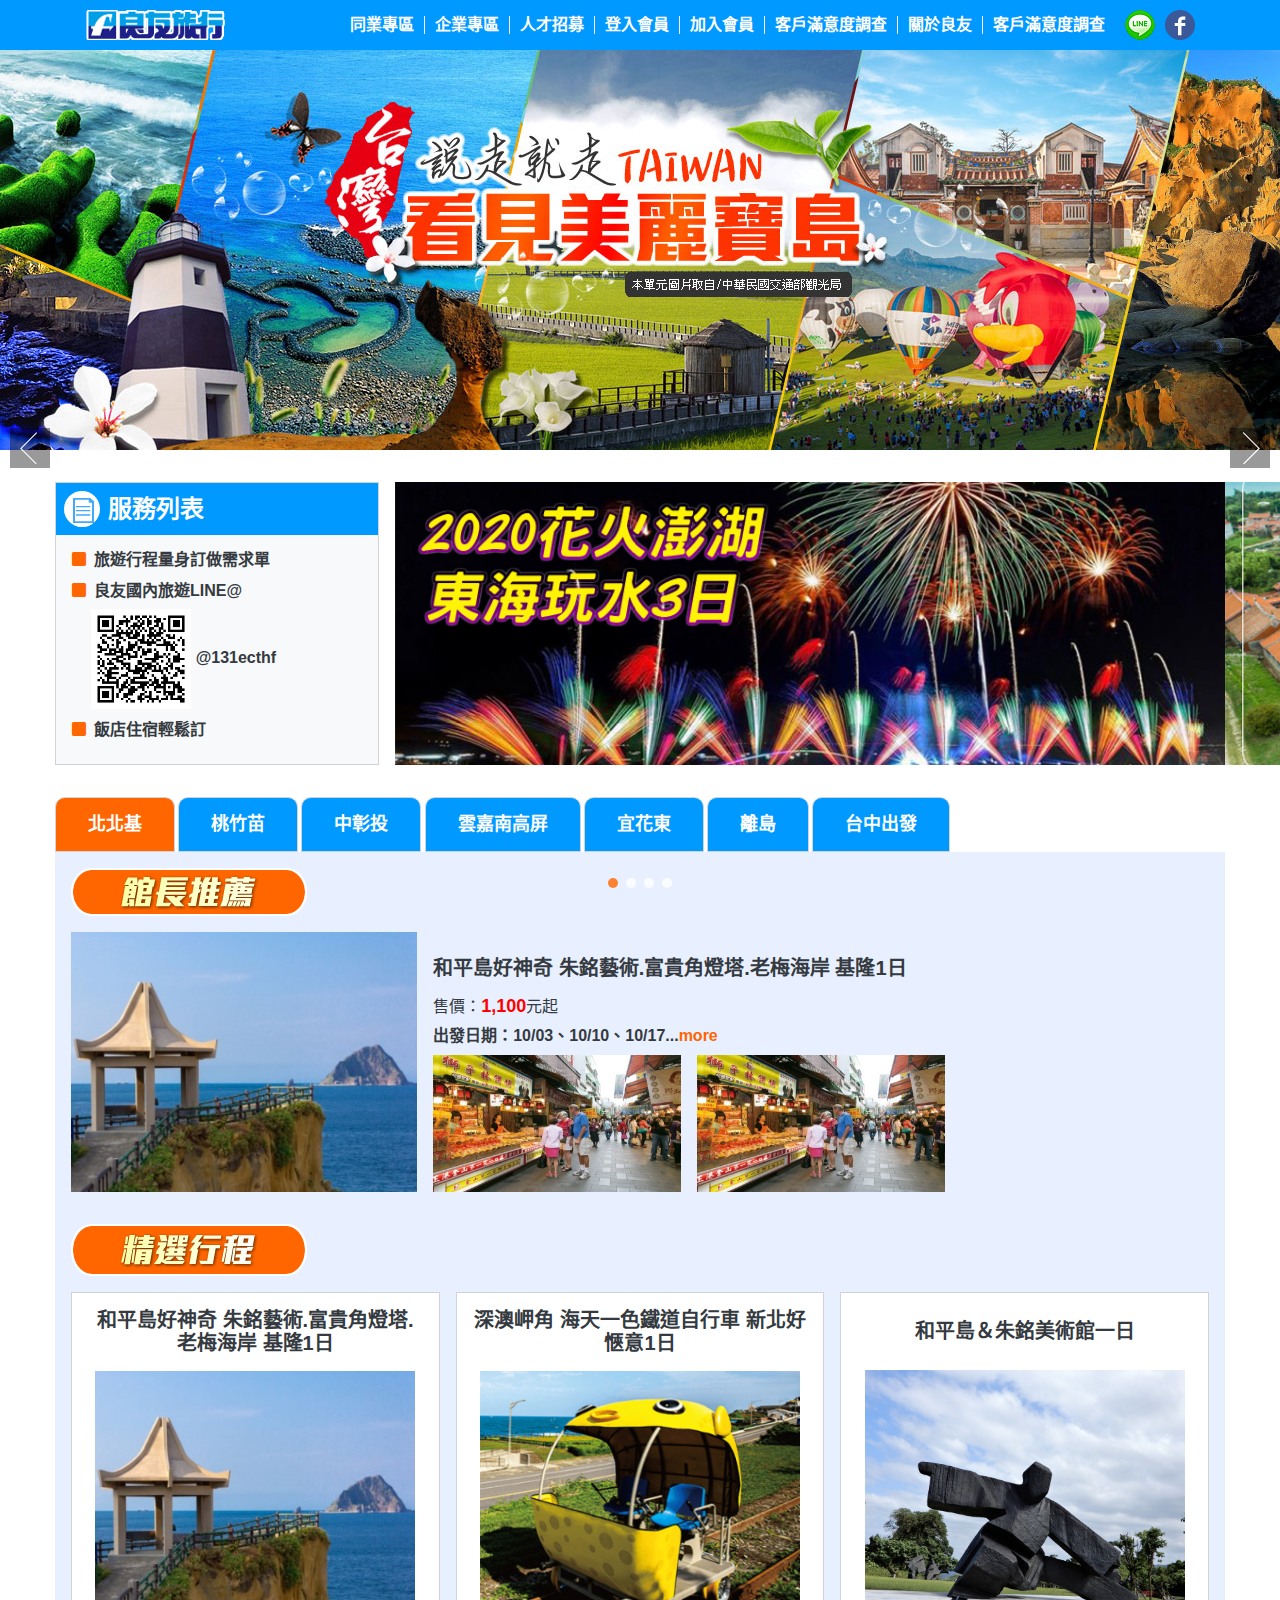
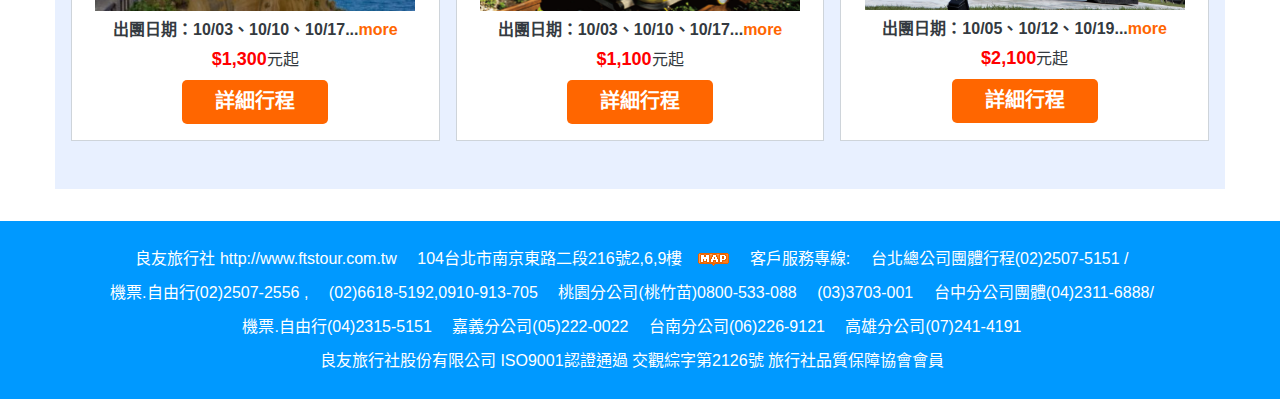
<file: index.html>
<!DOCTYPE html>
<html lang="zh-tw">
<head>
  <meta charset="UTF-8">
  <meta name="viewport" content="width=device-width, initial-scale=1">
  <title>:::良友旅行社 台灣館 :::</title>
  <meta property="og:title" content="">
  <meta property="og:site_name" content="">
  <meta name="keywords" content="">
  <meta name="description" content="">
  <meta property="og:description" content="">
  <meta property="og:image" content="">
  <meta name="image" content="">
 
  <link href="https://use.fontawesome.com/releases/v5.8.1/css/all.css" rel="stylesheet">
  <link rel="stylesheet" href="https://unpkg.com/swiper/swiper-bundle.min.css">
  <link rel="stylesheet" href="css/all.css" />
  <!-- <link rel="stylesheet" href="css/all.min.css" /> -->
</head>
<body>
  <header>
    <nav class="nav-bar">
      <div class="nav-bar-container">
        <a href="" class="logo"><img src="images/logo.png" alt=""></a>
        <button type="button" class="toggler ">
          <i class="fas fa-bars"></i>
        </button>
        <div class="nav-bar__list">
          <button type="button" class="close ">
            <i class="fas fa-times"></i>
          </button>
          <ul>
            <li><a href="">同業專區</a></li>
            <li><a href="">企業專區</a></li>
            <li><a href="">人才招募</a></li>
            <li><a href="">登入會員</a></li>
            <li><a href="">加入會員</a></li>
            <li><a href="">客戶滿意度調查</a></li>
            <li><a href="">關於良友</a></li>
            <li><a href="">客戶滿意度調查</a></li>
            <li><a href="" class="icon-link"><img src="images/icon-line.png" alt=""></a><a href="" class="icon-link"><img src="images/icon-fb.png" alt=""></a></li>
          </ul>
        </div>
      </div>
    </nav>
  </header>
  <main>
    <div class="top">
    </div>
    <div class="container-xl taiwan-index">
      <div class="one-wrapper block-s">
        <div class="one-xl box-s">
          <h2 class="head-bg"><span class="icon"><img src="images/icon-st6.png" alt=""></span>服務列表</h2>
          <ul class="side-menu">
            <li><i class="fas fa-square"></i><a href="" class="btn-link">旅遊行程量身訂做需求單</a></li>
            <li><i class="fas fa-square"></i><a href="" class="btn-link">良友國內旅遊LINE@
                <span class="qr">
                  <img src="images/lineqrcode.png" alt="" class="btn-link"> @131ecthf
                </span>
              </a></li>
            <li><i class="fas fa-square"></i><a href="" class="btn-link">飯店住宿輕鬆訂</a></li>
          </ul>
        </div>
        <div class="one-xl-l">
          <!-- <img src="images/banner12.jpg" alt="">           -->
          <div class="swiper-container">
            <div class="swiper-wrapper">
              <div class="swiper-slide"><a href=""><img src="images/banner09.jpg" alt=""></a></div>
              <div class="swiper-slide"><a href=""><img src="images/banner10.jpg" alt=""></a></div>
              <div class="swiper-slide"><a href=""><img src="images/banner11.jpg" alt=""></a></div>
              <div class="swiper-slide"><a href=""><img src="images/banner12.jpg" alt=""></a></div>
            </div>
            <div class="swiper-pagination"></div>
            <div class="swiper-button-prev"></div>
            <div class="swiper-button-next"></div>
          </div>
        </div>
      </div>
      <div class="block-l">
        <div class="tab-menu tab">
          <ul>
            <li class="sel"><a href="">北北基</a></li>
            <li><a href="">桃竹苗</a></li>
            <li><a href="">中彰投</a></li>
            <li><a href="">雲嘉南高屏</a></li>
            <li><a href="">宜花東</a></li>
            <li><a href="">離島</a></li>
            <li><a href="">台中出發</a></li>
          </ul>
        </div>
        <div class="box-l">
          <div class="tab-item-box tab-item show ">
            <h2>館長推薦<img src="images/st-1.png" alt=""></h2>
            <div class="one-wrapper item-l">
              <div class="one-md-s item-img-main">
                <img src="images/00010687.jpg" alt="">
              </div>
              <div class="one-md">
                <h3> <a href="" class="btn-link">和平島好神奇 朱銘藝術.富貴角燈塔.老梅海岸 基隆1日</a></h3>
                <div class="item-price">
                  售價：<span class="text-danger">1,100</span>元起
                </div>
                <div class="item-date">
                  <a href="" class="btn-link"> 出發日期：10/03、10/10、10/17...</a><span>more</span>
                </div>
                <div class="one-wrapper item-img-s ">
                  <div class="one-4">
                    <img src="images/00010690.jpg" alt="">
                  </div>
                  <div class="one-4">
                    <img src="images/00010690.jpg" alt="">
                  </div>
                </div>
              </div>
            </div>
            <h2>精選行程<img src="images/st-2.png" alt=""></h2>
            <div class="one-wrapper item-wrapper ">
              <div class="one-md-4 one-sm-6 item">
                <h3>
                  <a href="" class="btn-link"> 和平島好神奇 朱銘藝術.富貴角燈塔.老梅海岸 基隆1日</a></h3>
                <div class="item-img">
                  <img src="images/00010687.jpg" alt="">
                </div>
                <div class="item-date">
                  <a href="" class="btn-link"> 出團日期：10/03、10/10、10/17...</a><span>more</span>
                </div>
                <div class="item-price">
                  <span class="text-danger">$1,300</span>元起
                </div>
                <a class="btn btn-secondary">詳細行程</a>
              </div>
              <div class="one-md-4 one-sm-6 item">
                <h3> <a href="" class="btn-link">深澳岬角 海天一色鐵道自行車 新北好愜意1日</a></h3>
                <div class="item-img">
                  <img src="images/00010694.png" alt="">
                </div>
                <div class="item-date">
                  <a href="" class="btn-link">出團日期：10/03、10/10、10/17...</a><span>more</span>
                </div>
                <div class="item-price">
                  <span class="text-danger">$1,100</span>元起
                </div>
                <a class="btn btn-secondary">詳細行程</a>
              </div>
              <div class="one-md-4 one-sm-6 item">
                <h3> <a href="" class="btn-link">和平島＆朱銘美術館一日</a></h3>
                <div class="item-img">
                  <img src="images/00010899.jpg" alt="">
                </div>
                <div class="item-date">
                  <a href="" class="btn-link">出團日期：10/05、10/12、10/19...</a><span>more</span>
                </div>
                <div class="item-price">
                  <span class="text-danger">$2,100</span>元起
                </div>
                <a class="btn btn-secondary">詳細行程</a>
              </div>
            </div>
          </div>
          <div class="tab-item-box tab-item ">
            <h2>館長推薦<img src="images/st-1.png" alt=""></h2>
            <div class="one-wrapper item-l">
              <div class="one-md-s item-img-main">
                <img src="images/00010923.png" alt="">
              </div>
              <div class="one-md">
                <h3> <a href="" class="btn-link">上帝的部落、司馬庫斯、鎮西堡二日遊 6人成行</a></h3>
                <div class="item-price">
                  售價：<span class="text-danger">7,000</span>元起
                </div>
                <div class="item-date">
                  <a href="" class="btn-link"> 出發日期：10/15、10/22、10/29...</a><span>more</span>
                </div>
                <div class="one-wrapper item-img-s ">
                  <div class="one-4">
                    <img src="images/00010925.jpg" alt="">
                  </div>
                  <div class="one-4">
                    <img src="images/00010924.png" alt="">
                  </div>
                </div>
              </div>
            </div>
            <h2>精選行程<img src="images/st-2.png" alt=""></h2>
            <div class="one-wrapper item-wrapper ">
              <div class="one-md-4 one-sm-6 item">
                <h3>
                  <a href="" class="btn-link"> 自然美術館 台版大峽谷.苗栗火炎山1日</a></h3>
                <div class="item-img">
                  <img src="images/00010677.jpg" alt="">
                </div>
                <div class="item-date">
                  <a href="" class="btn-link">出團日期：10/07、10/14、10/21...</a><span>more</span>
                </div>
                <div class="item-price">
                  <span class="text-danger">$1,300</span>元起
                </div>
                <a class="btn btn-secondary">詳細行程</a>
              </div>
              <div class="one-md-4 one-sm-6 item">
                <h3> <a href="" class="btn-link">長榮航空~類出國2.0</a></h3>
                <div class="item-img">
                  <img src="images/00010935.jpg" alt="">
                </div>
                <div class="item-date">
                  <a href="" class="btn-link">出團日期：10/01、10/02、10/03...</a><span>more</span>
                </div>
                <div class="item-price">
                  <span class="text-danger">$4,688</span>元起
                </div>
                <a class="btn btn-secondary">詳細行程</a>
              </div>
              <div class="one-md-4 one-sm-6 item">
                <h3> <a href="" class="btn-link">
                  貓裡好樂趣 懸空玻璃平台試膽大考驗 內灣好時光.台版環球影城 尚順君樂二日</a></h3>
                <div class="item-img">
                  <img src="images/00010854.jpg" alt="">
                </div>
                <div class="item-date">
                  <a href="" class="btn-link">出團日期：10/18、10/25、11/01...</a><span>more</span>
                </div>
                <div class="item-price">
                  <span class="text-danger">6,100</span>元起
                </div>
                <a class="btn btn-secondary">詳細行程</a>
              </div>
              <div class="one-md-4 one-sm-6 item">
                <h3> <a href="" class="btn-link">
                  上帝的部落、司馬庫斯、鎮西堡二日遊 6人成行</a></h3>
                <div class="item-img">
                  <img src="images/00010923.png" alt="">
                </div>
                <div class="item-date">
                  <a href="" class="btn-link">出團日期：10/15、10/22、10/29...</a><span>more</span>
                </div>
                <div class="item-price">
                  <span class="text-danger">7,000</span>元起
                </div>
                <a class="btn btn-secondary">詳細行程</a>
              </div>
            </div>
          </div>
          <div class="tab-item-box tab-item">
            <h2>精選行程<img src="images/st-2.png" alt=""></h2>
            <img src="images/wait.jpg" alt="">
          </div>
          <div class="tab-item-box tab-item">
            <img src="images/wait.jpg" alt="">
          </div>
        </div>
      </div>
    </div>
  </main>
  <footer>
    <div class="footer-inner">
    <p>良友旅行社 http://www.ftstour.com.tw</p>
    <p>104台北市南京東路二段216號2,6,9樓　<a href="http://g.co/maps/s6hdk" target="_blank"><img src="images/map_texticon.gif" alt=""></a></p>
     <p>客戶服務專線:</p>
     <p>台北總公司團體行程(02)2507-5151 /
      <p>機票.自由行(02)2507-2556 ,</p>
      <p>(02)6618-5192,0910-913-705</p>
     <p>桃園分公司(桃竹苗)0800-533-088 </p>
      <p>(03)3703-001</p>
     <p>台中分公司團體(04)2311-6888/</p> 
      <p>機票.自由行(04)2315-5151</p>
     <p>嘉義分公司(05)222-0022</p>
     <p>台南分公司(06)226-9121</p>
     <p>高雄分公司(07)241-4191</p>
  <p>良友旅行社股份有限公司 ISO9001認證通過 交觀綜字第2126號 旅行社品質保障協會會員</p>
</div>
  </footer>
</body>
<script src="https://unpkg.com/swiper/swiper-bundle.min.js"></script>
<script src="https://www.ftstour.com.tw/b2c/taiwan/js/jquery.min.js"></script>
<script src="js/taiwan.js"></script>
<script>
  //輪播圖
  var Taiwanslider = new Swiper('.swiper-container', {
    loop: true,
    pagination: {
      el: '.swiper-pagination',
    },
    navigation: {
      nextEl: '.swiper-button-next',
      prevEl: '.swiper-button-prev',
    },
    scrollbar: {
      el: '.swiper-scrollbar',
    },
  });
</script>

</html>
</file>
<file: css/all.css>
@charset "UTF-8";
/*! normalize.css v8.0.1 | MIT License | github.com/necolas/normalize.css */
/* Document
   ========================================================================== */
/**
 * 1. Correct the line height in all browsers.
 * 2. Prevent adjustments of font size after orientation changes in iOS.
 */
html {
  line-height: 1.15;
  /* 1 */
  -webkit-text-size-adjust: 100%;
  /* 2 */
  -webkit-tap-highlight-color: transparent;
}

/* Sections
   ========================================================================== */
/**
 * Remove the margin in all browsers.
 */
body {
  margin: 0;
}

/**
 * Render the `main` element consistently in IE.
 */
main {
  display: block;
}

/**
 * Correct the font size and margin on `h1` elements within `section` and
 * `article` contexts in Chrome, Firefox, and Safari.
 */
/* Grouping content
   ========================================================================== */
/**
 * 1. Add the correct box sizing in Firefox.
 * 2. Show the overflow in Edge and IE.
 */
hr {
  -webkit-box-sizing: content-box;
          box-sizing: content-box;
  /* 1 */
  height: 0;
  /* 1 */
  overflow: visible;
  /* 2 */
}

/**
 * 1. Correct the inheritance and scaling of font size in all browsers.
 * 2. Correct the odd `em` font sizing in all browsers.
 */
pre {
  font-family: monospace, monospace;
  /* 1 */
  font-size: 1em;
  /* 2 */
}

/* Text-level semantics
   ========================================================================== */
/**
 * Remove the gray background on active links in IE 10.
 */
a {
  background-color: transparent;
}

/**
 * 1. Remove the bottom border in Chrome 57-
 * 2. Add the correct text decoration in Chrome, Edge, IE, Opera, and Safari.
 */
abbr[title] {
  border-bottom: none;
  /* 1 */
  text-decoration: underline;
  /* 2 */
  -webkit-text-decoration: underline dotted;
          text-decoration: underline dotted;
  /* 2 */
}

/**
 * Add the correct font weight in Chrome, Edge, and Safari.
 */
b,
strong {
  font-weight: bolder;
}

/**
 * 1. Correct the inheritance and scaling of font size in all browsers.
 * 2. Correct the odd `em` font sizing in all browsers.
 */
code,
kbd,
samp {
  font-family: monospace, monospace;
  /* 1 */
  font-size: 1em;
  /* 2 */
}

/**
 * Add the correct font size in all browsers.
 */
small {
  font-size: 80%;
}

/**
 * Prevent `sub` and `sup` elements from affecting the line height in
 * all browsers.
 */
sub,
sup {
  font-size: 75%;
  line-height: 0;
  position: relative;
  vertical-align: baseline;
}

sub {
  bottom: -0.25em;
}

sup {
  top: -0.5em;
}

/* Embedded content
   ========================================================================== */
/**
 * Remove the border on images inside links in IE 10.
 */
img {
  border-style: none;
}

/* Forms
   ========================================================================== */
/**
 * 1. Change the font styles in all browsers.
 * 2. Remove the margin in Firefox and Safari.
 */
button,
input,
optgroup,
select,
textarea {
  font-family: inherit;
  /* 1 */
  font-size: 100%;
  /* 1 */
  line-height: 1.15;
  /* 1 */
  margin: 0;
  /* 2 */
}

/**
 * Show the overflow in IE.
 * 1. Show the overflow in Edge.
 */
button,
input {
  /* 1 */
  overflow: visible;
}

/**
 * Remove the inheritance of text transform in Edge, Firefox, and IE.
 * 1. Remove the inheritance of text transform in Firefox.
 */
button,
select {
  /* 1 */
  text-transform: none;
}

/**
 * Correct the inability to style clickable types in iOS and Safari.
 */
button,
[type="button"],
[type="reset"],
[type="submit"] {
  -webkit-appearance: button;
}

/**
 * Remove the inner border and padding in Firefox.
 */
button::-moz-focus-inner,
[type="button"]::-moz-focus-inner,
[type="reset"]::-moz-focus-inner,
[type="submit"]::-moz-focus-inner {
  border-style: none;
  padding: 0;
}

/**
 * Restore the focus styles unset by the previous rule.
 */
button:-moz-focusring,
[type="button"]:-moz-focusring,
[type="reset"]:-moz-focusring,
[type="submit"]:-moz-focusring {
  outline: 1px dotted ButtonText;
}

/**
 * Correct the padding in Firefox.
 */
fieldset {
  padding: 0.35em 0.75em 0.625em;
}

/**
 * 1. Correct the text wrapping in Edge and IE.
 * 2. Correct the color inheritance from `fieldset` elements in IE.
 * 3. Remove the padding so developers are not caught out when they zero out
 *    `fieldset` elements in all browsers.
 */
legend {
  -webkit-box-sizing: border-box;
          box-sizing: border-box;
  /* 1 */
  color: inherit;
  /* 2 */
  display: table;
  /* 1 */
  max-width: 100%;
  /* 1 */
  padding: 0;
  /* 3 */
  white-space: normal;
  /* 1 */
}

/**
 * Add the correct vertical alignment in Chrome, Firefox, and Opera.
 */
progress {
  vertical-align: baseline;
}

/**
 * Remove the default vertical scrollbar in IE 10+.
 */
textarea {
  overflow: auto;
}

/**
 * 1. Add the correct box sizing in IE 10.
 * 2. Remove the padding in IE 10.
 */
[type="checkbox"],
[type="radio"] {
  -webkit-box-sizing: border-box;
          box-sizing: border-box;
  /* 1 */
  padding: 0;
  /* 2 */
}

/**
 * Correct the cursor style of increment and decrement buttons in Chrome.
 */
[type="number"]::-webkit-inner-spin-button,
[type="number"]::-webkit-outer-spin-button {
  height: auto;
}

/**
 * 1. Correct the odd appearance in Chrome and Safari.
 * 2. Correct the outline style in Safari.
 */
[type="search"] {
  -webkit-appearance: textfield;
  /* 1 */
  outline-offset: -2px;
  /* 2 */
}

/**
 * Remove the inner padding in Chrome and Safari on macOS.
 */
[type="search"]::-webkit-search-decoration {
  -webkit-appearance: none;
}

/**
 * 1. Correct the inability to style clickable types in iOS and Safari.
 * 2. Change font properties to `inherit` in Safari.
 */
::-webkit-file-upload-button {
  -webkit-appearance: button;
  /* 1 */
  font: inherit;
  /* 2 */
}

/* Interactive
   ========================================================================== */
/*
 * Add the correct display in Edge, IE 10+, and Firefox.
 */
details {
  display: block;
}

/*
 * Add the correct display in all browsers.
 */
summary {
  display: list-item;
}

/* Misc
   ========================================================================== */
/**
 * Add the correct display in IE 10+.
 */
template {
  display: none;
}

/**
 * Add the correct display in IE 10.
 */
[hidden] {
  display: none;
}

*,
*::before,
*::after {
  -webkit-box-sizing: border-box;
          box-sizing: border-box;
}

html {
  font-size: 1rem;
}

body {
  font-family: Arial, Helvetica, 微軟正黑體, sans-serif;
  color: #343a40;
}

img {
  max-width: 100%;
  height: auto;
  vertical-align: middle;
}

a {
  color: #333;
  text-decoration: none;
  -webkit-transition: all .35s;
  transition: all .35s;
}

a:hover,
a:focus a:active {
  color: #333;
}

.for-mobile-lg {
  display: none !important;
}

@media (max-width: 970px) {
  .for-mobile-lg {
    display: block !important;
  }
}

@media (max-width: 970px) {
  .for-desk-lg {
    display: none !important;
  }
}

ul,
ol {
  margin: 0;
}

ul {
  padding: 0;
  list-style: none;
}

ol {
  padding-left: 20px;
}

h1, h2, h3, h4, h5, h6 {
  margin-top: 0;
  margin-bottom: 1rem;
  font-weight: normal;
}

h1 {
  font-size: 2rem;
}

h2 {
  font-size: 1.5rem;
}

h3 {
  font-size: 1.25rem;
}

h4 {
  font-size: 1.2rem;
}

h5 {
  font-size: 1.125rem;
}

h6 {
  font-size: 1rem;
}

p {
  margin-top: 0;
  margin-bottom: 1rem;
  font-size: 1rem;
}

.one-wrapper {
  display: -webkit-box;
  display: -ms-flexbox;
  display: flex;
  -webkit-box-align: stretch;
      -ms-flex-align: stretch;
          align-items: stretch;
  -ms-flex-wrap: wrap;
      flex-wrap: wrap;
  margin-left: -0.5rem;
  margin-right: -0.5rem;
}

.one-wrapper.no-gutters {
  margin-left: 0;
  margin-right: 0;
}

.one-wrapper.no-gutters > .one,
.one-wrapper.no-gutters > [class*="one-"] {
  margin-left: 0;
  margin-right: 0;
}

.one,
.one-4,
.one-xl,
.one-lg,
.one-lg-5,
.one-lg-7,
.one-md,
.one-md-4,
.one-md-5,
.one-md-7,
.one-md-8,
.one-sm-6, .one-md-s, .one-xl-l, .one-lg-l {
  width: calc(100% - 1rem);
  margin-left: 0.5rem;
  margin-right: 0.5rem;
}

.one {
  -webkit-box-flex: 1;
      -ms-flex: 1 1 0px;
          flex: 1 1 0;
  max-width: 100%;
}

.one-4 {
  -webkit-box-flex: 0;
      -ms-flex: 0 0 calc(33.33333% - 1rem);
          flex: 0 0 calc(33.33333% - 1rem);
  max-width: calc(33.33333% - 1rem);
}

@media (min-width: 576px) {
  .one-sm-6 {
    -webkit-box-flex: 0;
        -ms-flex: 0 0 calc(50% - 1rem);
            flex: 0 0 calc(50% - 1rem);
    max-width: calc(50% - 1rem);
  }
}

@media (min-width: 768px) {
  .one-md {
    -webkit-box-flex: 1;
        -ms-flex: 1 1 0px;
            flex: 1 1 0;
    max-width: 100%;
  }
  .one-md-4 {
    -webkit-box-flex: 0;
        -ms-flex: 0 0 calc(33.33333% - 1rem);
            flex: 0 0 calc(33.33333% - 1rem);
    max-width: calc(33.33333% - 1rem);
  }
  .one-md-5 {
    -webkit-box-flex: 0;
        -ms-flex: 0 0 calc(41.66667% - 1rem);
            flex: 0 0 calc(41.66667% - 1rem);
    max-width: calc(41.66667% - 1rem);
  }
  .one-md-7 {
    -webkit-box-flex: 0;
        -ms-flex: 0 0 calc(58.33333% - 1rem);
            flex: 0 0 calc(58.33333% - 1rem);
    max-width: calc(58.33333% - 1rem);
  }
  .one-md-8 {
    -webkit-box-flex: 0;
        -ms-flex: 0 0 calc(66.66667% - 1rem);
            flex: 0 0 calc(66.66667% - 1rem);
    max-width: calc(66.66667% - 1rem);
  }
}

@media (min-width: 970px) {
  .one-lg {
    -webkit-box-flex: 1;
        -ms-flex: 1 1 0px;
            flex: 1 1 0;
    max-width: 100%;
  }
  .one-lg-5 {
    -webkit-box-flex: 0;
        -ms-flex: 0 0 calc(41.66667% - 1rem);
            flex: 0 0 calc(41.66667% - 1rem);
    max-width: calc(41.66667% - 1rem);
  }
  .one-lg-7 {
    -webkit-box-flex: 0;
        -ms-flex: 0 0 calc(58.33333% - 1rem);
            flex: 0 0 calc(58.33333% - 1rem);
    max-width: calc(58.33333% - 1rem);
  }
}

@media (min-width: 1200px) {
  .one-xl {
    -webkit-box-flex: 1;
        -ms-flex: 1 1 0px;
            flex: 1 1 0;
    max-width: 100%;
  }
}

.btn {
  display: inline-block;
  font-size: 1.25rem;
  font-weight: bolder;
  color: #212529;
  text-align: center;
  padding: 0.6rem 2rem;
  border-radius: 5px;
  text-decoration: none;
  vertical-align: middle;
  -webkit-user-select: none;
     -moz-user-select: none;
      -ms-user-select: none;
          user-select: none;
  background-color: transparent;
  border: 1px solid transparent;
  -webkit-transition: all .35s;
  transition: all .35s;
}

@media (max-width: 768px) {
  .btn {
    font-size: 1rem !important;
  }
}

.btn:hover, .btn.hover {
  color: #fff;
  opacity: 0.9;
}

.btn:focus, .btn.focus {
  outline: 0;
}

.btn.disabled, .btn:disabled {
  opacity: 0.65;
}

.btn:not(:disabled):not(.disabled) {
  cursor: pointer;
}

.btn-sm {
  font-size: 1rem;
  padding: 0.6rem 0.8rem;
}

a.btn.disabled,
fieldset:disabled a.btn {
  pointer-events: none;
}

.btn-secondary:hover {
  color: #fff;
}

.tour-info__btn-block {
  display: -webkit-box;
  display: -ms-flexbox;
  display: flex;
  padding-bottom: 1rem;
  -webkit-box-pack: center;
      -ms-flex-pack: center;
          justify-content: center;
}

@media (max-width: 970px) {
  .tour-info__btn-block {
    position: fixed;
    bottom: 0;
    padding-bottom: 0;
    background-color: #fff;
    left: 0;
    right: 0;
  }
}

@media (max-width: 970px) {
  .tour-info__btn-block .btn {
    border-radius: 0;
  }
}

.tour-info__btn-block .btn + .btn {
  margin-left: 0.625rem;
}

@media (max-width: 970px) {
  .tour-info__btn-block .btn + .btn {
    margin-left: 0;
  }
}

@media (max-width: 970px) {
  .tour-info__btn-block {
    -ms-flex-wrap: wrap;
        flex-wrap: wrap;
  }
  .tour-info__btn-block .btn-outline-info {
    width: 100%;
    border: 0;
  }
  .tour-info__btn-block .btn-primary {
    width: 50%;
    padding: 0.8rem 0;
  }
  .tour-info__btn-block .btn-secondary {
    width: 50%;
    padding: 0.8rem 0;
  }
}

.btn-under {
  font-size: 1.25rem;
  padding: 0.6rem;
  width: calc(100% + 1.25rem);
  border-radius: 0;
  margin: 0 -0.625rem -0.625rem;
}

.btn-full {
  width: 100%;
  border-radius: 0;
}

.btn-outline-info {
  border: #ced4da 1px solid;
  cursor: none;
  pointer-events: none;
  background-color: #f8f9fa;
  color: #666;
}

.btn-outline-info:hover, .btn-outline-info.hover {
  color: #666;
}

.btn-primary {
  background-color: #0099ff;
  color: #fff;
}

.btn-primary:focus, .btn-primary.focus {
  outline: 0;
}

.btn-primary.disabled, .btn-primary:disabled {
  opacity: 0.65;
}

.btn-primary:not(:disabled):not(.disabled) {
  cursor: pointer;
}

.btn-secondary {
  background-color: #ff6600;
  color: #fff;
}

.btn-secondary:focus, .btn-secondary.focus {
  outline: 0;
}

.btn-secondary.disabled, .btn-secondary:disabled {
  opacity: 0.65;
}

.btn-secondary:not(:disabled):not(.disabled) {
  cursor: pointer;
}

.btn-success {
  background-color: #666;
  color: #fff;
}

.btn-success:focus, .btn-success.focus {
  outline: 0;
}

.btn-success.disabled, .btn-success:disabled {
  opacity: 0.65;
}

.btn-success:not(:disabled):not(.disabled) {
  cursor: pointer;
}

.btn-info {
  background-color: #666;
  color: #fff;
}

.btn-info:focus, .btn-info.focus {
  outline: 0;
}

.btn-info.disabled, .btn-info:disabled {
  opacity: 0.65;
}

.btn-info:not(:disabled):not(.disabled) {
  cursor: pointer;
}

.btn-warning {
  background-color: #FF0000;
  color: #fff;
}

.btn-warning:focus, .btn-warning.focus {
  outline: 0;
}

.btn-warning.disabled, .btn-warning:disabled {
  opacity: 0.65;
}

.btn-warning:not(:disabled):not(.disabled) {
  cursor: pointer;
}

.btn-danger {
  background-color: #FF0000;
  color: #fff;
}

.btn-danger:focus, .btn-danger.focus {
  outline: 0;
}

.btn-danger.disabled, .btn-danger:disabled {
  opacity: 0.65;
}

.btn-danger:not(:disabled):not(.disabled) {
  cursor: pointer;
}

.btn-light {
  background-color: #aaa;
  color: #fff;
}

.btn-light:focus, .btn-light.focus {
  outline: 0;
}

.btn-light.disabled, .btn-light:disabled {
  opacity: 0.65;
}

.btn-light:not(:disabled):not(.disabled) {
  cursor: pointer;
}

.btn-dark {
  background-color: #666;
  color: #fff;
}

.btn-dark:focus, .btn-dark.focus {
  outline: 0;
}

.btn-dark.disabled, .btn-dark:disabled {
  opacity: 0.65;
}

.btn-dark:not(:disabled):not(.disabled) {
  cursor: pointer;
}

.btn-link {
  font-weight: bolder;
  color: #343a40;
  text-decoration: none;
  -webkit-transition: all .35s;
  transition: all .35s;
}

.btn-link:hover, .btn-link.hover {
  color: #0099ff;
}

.btn-link:focus, .btn-link.focus {
  outline: 0;
}

.btn-link:active, .btn-link.active {
  outline: 0;
}

.btn-link:disabled, .btn-link.disabled {
  color: #6c757d;
  pointer-events: none;
}

h1, h2, h3, h4, h5, h6 {
  font-weight: bolder;
}

body.open {
  position: fixed;
}

main {
  padding-top: 50px;
}

footer {
  background-color: #0099ff;
  color: #fff;
  text-align: center;
  line-height: 1.5;
}

@media (max-width: 970px) {
  footer.for-tour-base {
    margin-bottom: 4rem;
  }
}

footer .footer-inner {
  max-width: 1200px;
  padding: 1.625rem 0.9375rem 1rem;
  margin: 0 auto;
}

footer p {
  display: inline-block;
  padding-right: 1rem;
  margin-bottom: 0.625rem;
}

.nav-bar-container {
  max-width: 1140px;
  margin: 0 auto;
  padding-left: 0.9375rem;
  padding-right: 0.9375rem;
  display: -webkit-box;
  display: -ms-flexbox;
  display: flex;
  -webkit-box-pack: justify;
      -ms-flex-pack: justify;
          justify-content: space-between;
  -webkit-box-align: center;
      -ms-flex-align: center;
          align-items: center;
  overflow-x: hidden;
}

.nav-bar-container .toggler {
  display: none;
  border: 0;
  background: none;
  font-size: 1.5rem;
  color: #fff;
  cursor: pointer;
}

.nav-bar-container .toggler:focus {
  outline: 0;
}

@media (max-width: 1200px) {
  .nav-bar-container .toggler {
    display: block;
  }
}

.nav-bar {
  background-color: #0099ff;
  padding: 0.625rem 0;
  position: fixed;
  left: 0;
  right: 0;
  top: 0;
  z-index: 99;
}

@media (max-width: 1200px) {
  .nav-bar__list {
    background-color: #f8f9fa;
    -webkit-transition: all .35s;
    transition: all .35s;
    position: fixed;
    -webkit-transform: translateX(120%);
            transform: translateX(120%);
    left: 0;
    right: 0;
    top: 0;
    height: 100%;
    z-index: 100;
  }
  .nav-bar__list.open {
    -webkit-transform: translateX(0);
            transform: translateX(0);
  }
}

.nav-bar__list ul {
  display: -webkit-box;
  display: -ms-flexbox;
  display: flex;
  -webkit-box-align: center;
      -ms-flex-align: center;
          align-items: center;
}

@media (max-width: 1200px) {
  .nav-bar__list ul {
    -ms-flex-wrap: wrap;
        flex-wrap: wrap;
    height: 100%;
    -ms-flex-line-pack: start;
        align-content: flex-start;
    text-align: center;
    padding-top: 3rem;
  }
}

@media (max-width: 1200px) {
  .nav-bar__list ul li {
    width: 100%;
  }
}

.nav-bar__list ul li a {
  color: #fff;
  padding: 0 0.625rem;
  display: block;
  font-weight: bolder;
}

@media (max-width: 1200px) {
  .nav-bar__list ul li a {
    color: #343a40;
    padding: 0.625rem;
  }
}

.nav-bar__list ul li a:hover {
  color: #FFFF99;
}

@media (max-width: 1200px) {
  .nav-bar__list ul li a:hover {
    color: #0099ff;
  }
}

.nav-bar__list ul li a.icon-link {
  display: inline-block;
  padding: 0 0 0 0.625rem;
}

@media (max-width: 1200px) {
  .nav-bar__list ul li a.icon-link {
    padding: 0.625rem;
  }
}

.nav-bar__list ul li + li {
  border-left: #fff 1px solid;
}

@media (max-width: 1200px) {
  .nav-bar__list ul li + li {
    border: 0;
  }
}

.nav-bar__list ul li + li:last-child {
  border: 0;
}

.nav-bar__list .close {
  display: none;
  border: 0;
  background: none;
  font-size: 1.5rem;
  color: #fff;
  cursor: pointer;
  position: absolute;
  right: 1rem;
  top: 1rem;
  color: #343a40;
}

.nav-bar__list .close:focus {
  outline: 0;
}

@media (max-width: 1200px) {
  .nav-bar__list .close {
    display: block;
  }
}

.top-category {
  background-color: #F0FCFF;
  margin-bottom: 2rem;
  border-bottom: #ced4da 1px solid;
}

.top-category .dropdown {
  display: none;
  position: absolute;
  padding: 1rem 0.625rem;
  min-width: 18rem;
  border: #ced4da 1px solid;
  top: 38px;
  left: 0;
  background-color: #fff;
}

.top-category .dropdown a {
  padding: 0 0.625rem;
}

.top-category .dropdown a + a {
  margin-top: 1rem;
}

.top-category .dropdown-mobile {
  position: static;
  top: 90px;
  border: 0;
  padding: 0 0.625rem;
  -ms-flex-wrap: wrap;
      flex-wrap: wrap;
  min-width: 0;
}

.top-category .dropdown-mobile.show {
  display: -webkit-box;
  display: -ms-flexbox;
  display: flex;
}

.top-category .dropdown-mobile a {
  display: block;
  width: 50%;
  text-align: center;
  padding: 1rem 0.625rem;
}

.top-category .dropdown-mobile a + a {
  margin-top: 0;
}

.top-category ul {
  max-width: 1200px;
  margin: 0 auto;
  display: -webkit-box;
  display: -ms-flexbox;
  display: flex;
  -webkit-box-pack: center;
      -ms-flex-pack: center;
          justify-content: center;
  font-weight: bolder;
}

@media (max-width: 1200px) {
  .top-category ul {
    -webkit-box-pack: start;
        -ms-flex-pack: start;
            justify-content: flex-start;
    overflow-x: scroll;
    overflow-y: hidden;
    scrollbar-width: none;
  }
  .top-category ul::-webkit-scrollbar {
    display: none;
  }
}

.top-category ul li {
  position: relative;
}

@media (max-width: 1200px) {
  .top-category ul li {
    -webkit-box-flex: 0;
        -ms-flex: none;
            flex: none;
  }
}

@media (min-width: 1200px) {
  .top-category ul li:hover .dropdown {
    display: block;
  }
}

.top-category ul li a {
  display: block;
  padding: 1rem 0.625rem;
}

.top-category ul li a.dropdown-btn-mobile {
  display: none;
}

@media (max-width: 1200px) {
  .top-category ul li a.dropdown-btn {
    display: none;
  }
  .top-category ul li a.dropdown-btn-mobile {
    display: block;
  }
}

.top-category ul li a i {
  padding-left: 0.2rem;
}

.top {
  margin-bottom: 2rem;
  background-image: url(../images/header-1.jpg);
  background-repeat: no-repeat;
  background-position: center;
  height: 400px;
}

@media (max-width: 768px) {
  .top {
    background-image: url(../images/header-1-m.jpg);
    height: 26vh;
    background-size: cover;
  }
}

.text-primary {
  color: #0099ff;
}

.text-danger {
  color: #FF0000;
  font-weight: bolder;
  font-size: 1.125rem;
}

.text-light {
  color: #aaa;
}

.text-warning {
  color: #FF0000;
}

.text-sm {
  font-size: 1rem;
}

.container-xl, .container-lg {
  max-width: 1200px;
  margin: 0 auto;
  padding: 0 0.9375rem;
}

.container-lg {
  max-width: 970px;
  margin-bottom: 2rem;
}

.block-s {
  -webkit-box-pack: center;
      -ms-flex-pack: center;
          justify-content: center;
}

@media (min-width: 768px) {
  .one-md-s {
    -webkit-box-flex: 0;
        -ms-flex: 0 0 30%;
            flex: 0 0 30%;
    max-width: 400px;
  }
}

@media (min-width: 1200px) {
  .one-xl-l {
    -webkit-box-flex: 0;
        -ms-flex: 0 0 70%;
            flex: 0 0 70%;
    max-width: 70%;
  }
}

@media (min-width: 970px) {
  .one-lg-l {
    -webkit-box-flex: 0;
        -ms-flex: 0 0 65%;
            flex: 0 0 65%;
    max-width: 65%;
  }
}

.swiper-container {
  width: 100%;
  max-width: 880px;
  margin-bottom: 2rem;
}

.swiper-button-prev,
.swiper-button-next {
  background-size: 40px 40px;
  width: 40px;
  height: 40px;
}

.swiper-button-prev:after,
.swiper-button-next:after {
  content: '';
}

.swiper-button-prev {
  background-image: url(../images/swiper_prev.png);
}

.swiper-button-next {
  background-image: url(../images/swiper_next.png);
}

.swiper-pagination-bullet {
  width: 10px;
  height: 10px;
  background: #fff;
  opacity: 0.8;
}

.swiper-pagination-bullet-active {
  background: #ff6600;
}

.head-bg {
  background-color: #0099ff;
  font-size: 1.5rem;
  color: #fff;
  padding: 0.5rem;
  display: -webkit-box;
  display: -ms-flexbox;
  display: flex;
  -webkit-box-align: center;
      -ms-flex-align: center;
          align-items: center;
  margin-bottom: 0;
  min-height: 52px;
}

.head-bg .left {
  display: -webkit-box;
  display: -ms-flexbox;
  display: flex;
  -webkit-box-align: center;
      -ms-flex-align: center;
          align-items: center;
}

@media (max-width: 768px) {
  .head-bg {
    font-size: 1.25rem;
    min-height: 42px;
  }
}

.head-bg .icon {
  display: block;
  width: 36px;
  height: 36px;
  line-height: 36px;
  background-color: #fff;
  text-align: center;
  border-radius: 50%;
  margin-right: 0.5rem;
}

@media (max-width: 768px) {
  .head-bg .icon {
    width: 30px;
    height: 30px;
    line-height: 30px;
  }
}

.head-bg .icon-no-bg {
  margin-right: 0.625rem;
}

.head-bg .icon-no-bg img {
  width: 30px;
}

@media (max-width: 970px) {
  .head-bg .icon-no-bg img {
    min-width: 30px;
  }
}

.s-word {
  font-size: 0.875rem;
  font-weight: normal;
}

.side-menu {
  padding: 1rem;
}

@media (max-width: 1200px) {
  .side-menu {
    display: -webkit-box;
    display: -ms-flexbox;
    display: flex;
  }
}

@media (max-width: 768px) {
  .side-menu {
    display: block;
  }
}

.side-menu .qr {
  display: block;
  margin-left: 1.2rem;
  padding-top: 0.5rem;
}

@media (max-width: 1200px) {
  .side-menu .qr {
    display: none;
  }
}

.side-menu .qr img {
  max-width: 100px;
}

.side-menu li {
  padding-bottom: 0.8rem;
}

@media (max-width: 1200px) {
  .side-menu li + li {
    margin-left: 1rem;
  }
}

@media (max-width: 768px) {
  .side-menu li + li {
    margin-left: 0;
  }
}

.side-menu li:last-child {
  padding-bottom: 0;
}

.side-menu li i {
  color: #ff6600;
  padding-right: 0.5rem;
}

.tab-item {
  display: none;
}

.tab-item.show {
  display: block;
}

.tab {
  font-size: 1.125rem;
  font-weight: bolder;
  overflow-x: scroll;
  overflow-y: hidden;
  scrollbar-width: none;
}

.tab::-webkit-scrollbar {
  display: none;
}

.tab ul {
  display: -webkit-box;
  display: -ms-flexbox;
  display: flex;
}

.tab ul li {
  font-size: 1.125rem;
  border-top-left-radius: 10px;
  border-top-right-radius: 10px;
  border: #ced4da 1px solid;
  background: #0099ff;
}

@media (max-width: 970px) {
  .tab ul li {
    -webkit-box-flex: 0;
        -ms-flex: none;
            flex: none;
    border-radius: 0;
    font-size: 1rem;
  }
}

.tab ul li.sel {
  background: #ff6600;
}

.tab ul li a {
  padding: 1rem 2rem;
  color: #fff;
  display: block;
}

@media (max-width: 970px) {
  .tab ul li a {
    padding: 0.625rem;
  }
}

.tab ul li + li {
  margin-left: 0.2rem;
}

.tab-item-box h2 {
  font: 0/0 a;
}

@media (max-width: 768px) {
  .tab-item-box h2 {
    max-width: 180px;
  }
}

.box-s {
  background-color: #f8f9fa;
  border: #ced4da 1px solid;
  margin-bottom: 2rem;
}

@media (max-width: 1200px) {
  .box-s {
    max-width: 880px !important;
    margin-bottom: 1rem;
  }
}

.box-s-tour {
  background-color: #f8f9fa;
  margin-bottom: 2rem;
  border: #ced4da 1px solid;
}

.box-m {
  border: #ced4da 1px solid;
  margin-bottom: 2rem;
}

.box-l {
  background-color: #E8F0FF;
  padding: 1rem 1rem;
  margin-bottom: 2rem;
}

.item-l {
  display: -webkit-box;
  display: -ms-flexbox;
  display: flex;
  -webkit-box-align: end;
      -ms-flex-align: end;
          align-items: flex-end;
  margin-bottom: 2rem;
}

.item h3 {
  min-height: 45px;
  display: -webkit-box;
  display: -ms-flexbox;
  display: flex;
  -webkit-box-align: center;
      -ms-flex-align: center;
          align-items: center;
  -webkit-box-pack: center;
      -ms-flex-pack: center;
          justify-content: center;
}

.item .item-img {
  margin-bottom: 0.625rem;
}

.item-img img {
  height: 19vw;
  max-height: 240px;
}

@media (max-width: 576px) {
  .item-img img {
    height: auto;
  }
}

.item-img-s {
  -webkit-box-align: end;
      -ms-flex-align: end;
          align-items: flex-end;
}

.item-img-s img {
  max-height: 160px;
}

.item-img-main img {
  min-height: 260px;
}

@media (max-width: 768px) {
  .item-img-main {
    padding-bottom: 0.625rem;
  }
}

.item-price {
  margin-bottom: 0.625rem;
}

.item-date {
  margin-bottom: 0.625rem;
}

.item-date span {
  color: #ff6600;
  font-weight: bolder;
}

.item-img-s {
  -webkit-box-pack: start;
      -ms-flex-pack: start;
          justify-content: flex-start;
}

.item {
  text-align: center;
  margin-bottom: 2rem;
  border: #ced4da 1px solid;
  padding: 1rem 1rem;
  background-color: #fff;
}

.list-block-wrapper {
  padding: 1rem;
}

.list-block-wrapper .list-block {
  margin-bottom: 1rem;
  padding-bottom: 0.625rem;
  border-bottom: #ced4da 1px solid;
}

.list-block-wrapper .list-block:last-child {
  margin-bottom: 0;
  border-bottom: 0;
}

.list-block-wrapper .list-block .title {
  font-weight: bolder;
}

.list-block-wrapper .list-block .list-block__btn-group {
  padding-top: 0.625rem;
}

.list-block-wrapper .list-block .list-block__btn-group .btn-link {
  margin-bottom: 0.625rem;
}

.tour-info {
  display: -webkit-box;
  display: -ms-flexbox;
  display: flex;
  -webkit-box-pack: justify;
      -ms-flex-pack: justify;
          justify-content: space-between;
  padding: 1rem;
  -webkit-box-align: center;
      -ms-flex-align: center;
          align-items: center;
  padding: 1rem;
}

.tour-info.for-single {
  -webkit-box-pack: start;
      -ms-flex-pack: start;
          justify-content: flex-start;
  -webkit-box-align: start;
      -ms-flex-align: start;
          align-items: flex-start;
}

.tour-info.for-single .side-block {
  width: 50%;
}

@media (max-width: 970px) {
  .tour-info.for-single .side-block {
    width: 100%;
  }
}

@media (max-width: 970px) {
  .tour-info {
    display: block;
  }
}

.tour-info .tour-info__share {
  padding: 0.625rem 0;
}

.tour-info__list .list-item {
  display: -webkit-box;
  display: -ms-flexbox;
  display: flex;
  margin-bottom: 0.625rem;
}

.tour-info__list .list-item .title {
  min-width: 90px;
}

.travel-info {
  margin-bottom: 2rem;
}

.travel-info__list {
  text-align: center;
  border: #ced4da 1px solid;
  border-bottom: 0;
}

@media (max-width: 970px) {
  .travel-info__list {
    border: 0;
    padding-top: 0.625rem;
  }
}

.travel-info__list .head {
  padding: 0.625rem 0;
  background-color: #F0FCFF;
  border-bottom: #ced4da 1px solid;
}

@media (max-width: 970px) {
  .travel-info__list .head {
    display: none;
  }
}

.travel-info__list .list-row {
  padding: 0.625rem 0;
  border-bottom: #ced4da 1px solid;
  -webkit-box-align: center;
      -ms-flex-align: center;
          align-items: center;
}

@media (max-width: 970px) {
  .travel-info__list .list-row {
    padding: 0.625rem;
    border: #ced4da 1px solid;
    margin-bottom: 0.625rem;
  }
}

@media (max-width: 970px) {
  .travel-info__list .list-row .column {
    display: -webkit-box;
    display: -ms-flexbox;
    display: flex;
    -webkit-box-pack: justify;
        -ms-flex-pack: justify;
            justify-content: space-between;
    margin-bottom: 0.625rem;
  }
}

.travel-info__list .list-row .title {
  display: none;
}

@media (max-width: 970px) {
  .travel-info__list .list-row .title {
    display: block;
  }
}

@media (max-width: 970px) {
  .travel-info__list .list-row .content {
    color: #0099ff;
  }
}

.space-bw {
  -webkit-box-pack: justify;
      -ms-flex-pack: justify;
          justify-content: space-between;
}

.price-info .price-info__item {
  display: -webkit-box;
  display: -ms-flexbox;
  display: flex;
}

.price-info .price-info__item + .price-info__item {
  margin-top: 0.625rem;
}

.price-info .price-info__item .title {
  display: block;
  min-width: 80px;
}

.itinerary {
  line-height: 1.5;
}

.itinerary__block p {
  margin: 1rem 0;
}

.itinerary__block .content {
  padding: 1rem;
}

@media (max-width: 970px) {
  .itinerary__block .content {
    padding: 1rem 0;
  }
}

.itinerary__block .content .top-info__content {
  padding: 1rem;
}

@media (max-width: 970px) {
  .itinerary__block .content .top-info__content {
    padding: 1rem 0 0;
  }
}

.itinerary__block .content .top-info__content h3 {
  font-size: 2rem;
}

.itinerary__block .content .bottom-info .bottom-info__item {
  background-color: #f8f9fa;
  padding: 1rem;
  margin-bottom: 0.625rem;
  display: -webkit-box;
  display: -ms-flexbox;
  display: flex;
  -webkit-box-align: center;
      -ms-flex-align: center;
          align-items: center;
}

@media (max-width: 970px) {
  .itinerary__block .content .bottom-info .bottom-info__item {
    -ms-flex-wrap: wrap;
        flex-wrap: wrap;
  }
}

.itinerary__block .content .bottom-info .bottom-info__item .bottom-info__item__head {
  -ms-flex-preferred-size: 133px;
      flex-basis: 133px;
  -ms-flex-negative: 0;
      flex-shrink: 0;
}

@media (max-width: 970px) {
  .itinerary__block .content .bottom-info .bottom-info__item .bottom-info__item__head {
    max-width: 100px;
  }
}

@media (max-width: 970px) {
  .itinerary__block .content .bottom-info .bottom-info__item .bottom-info__item__content {
    width: 100%;
  }
}

.itinerary__block .features {
  padding: 1rem 80px 1rem;
}

@media (max-width: 970px) {
  .itinerary__block .features {
    padding: 1rem 0;
  }
}

.itinerary__block .other i {
  color: #0099ff;
  padding-right: 0.5rem;
}

.itinerary__block .other .other__block {
  margin-bottom: 1rem;
}

.itinerary__block .other .btn-link {
  display: block;
}

.itinerary__block .other .btn-link + .btn-link {
  margin-top: 0.625rem;
}
/*# sourceMappingURL=all.css.map */
</file>
